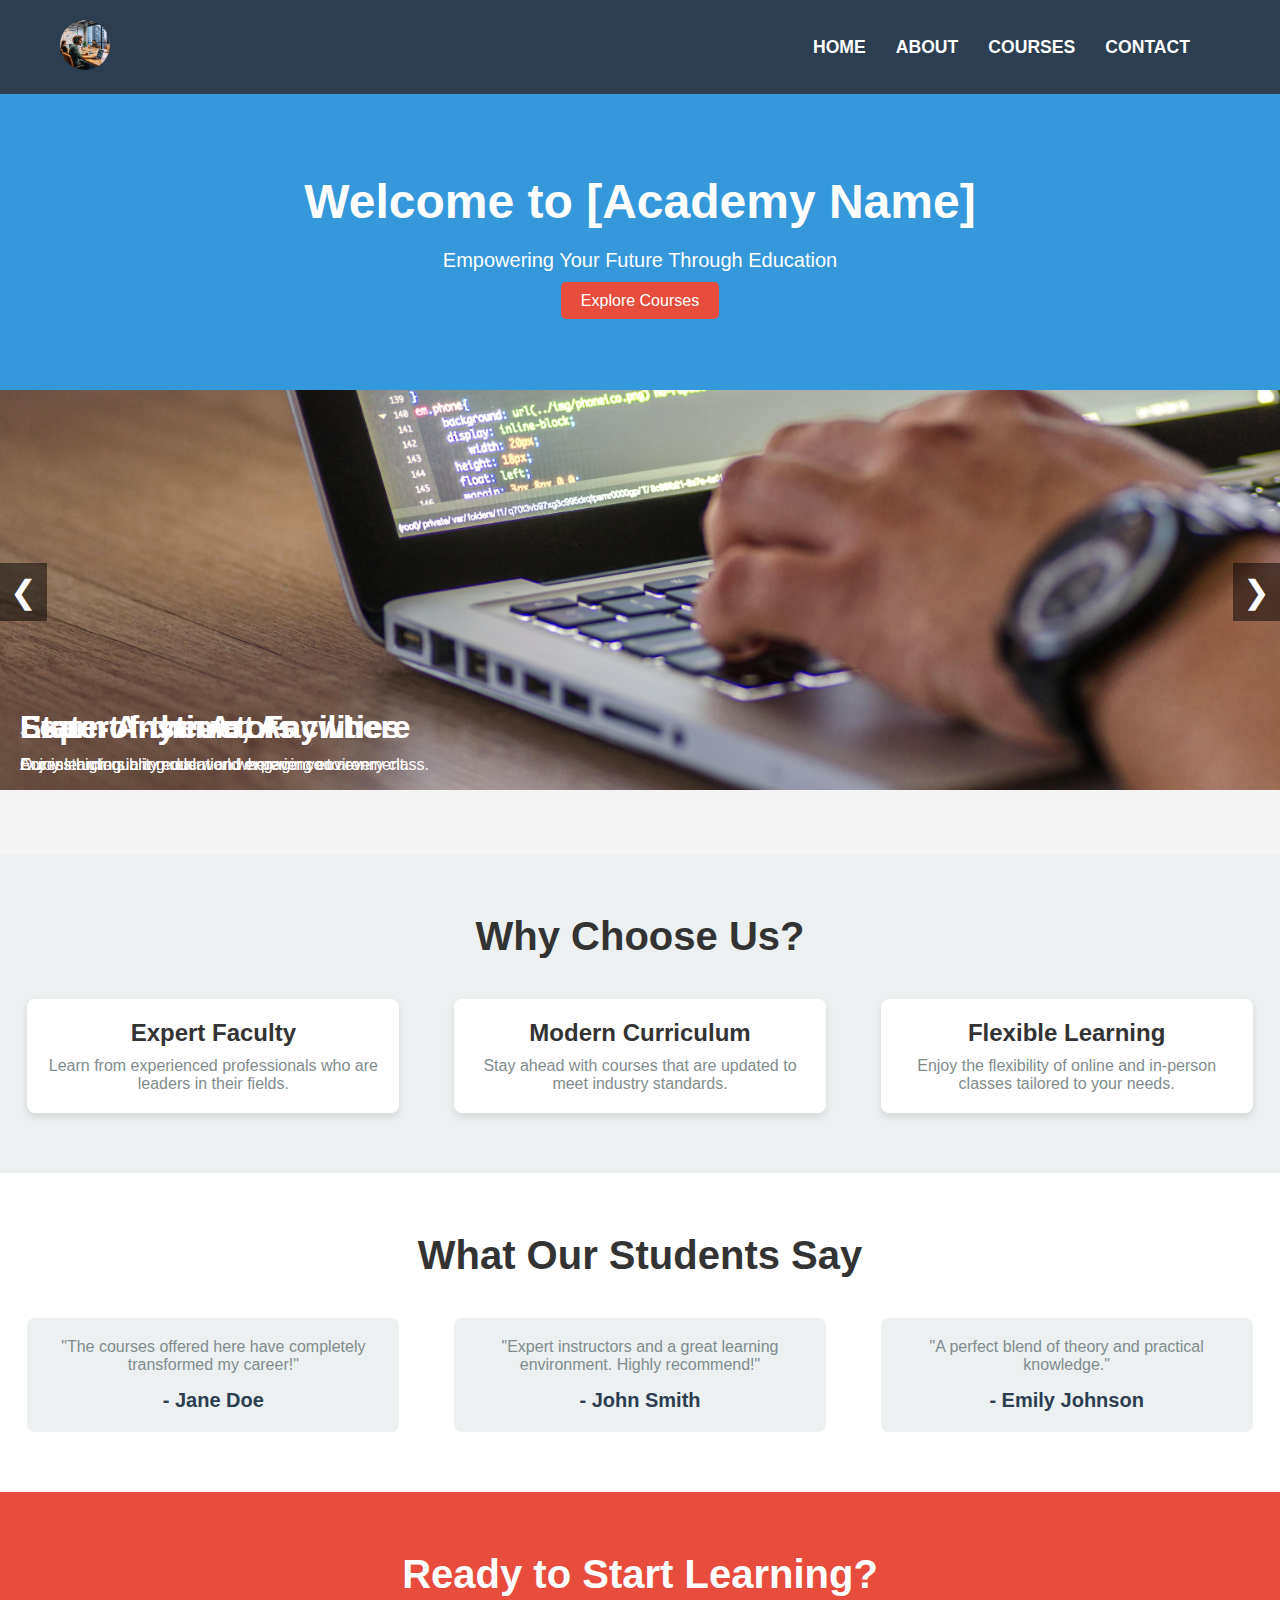
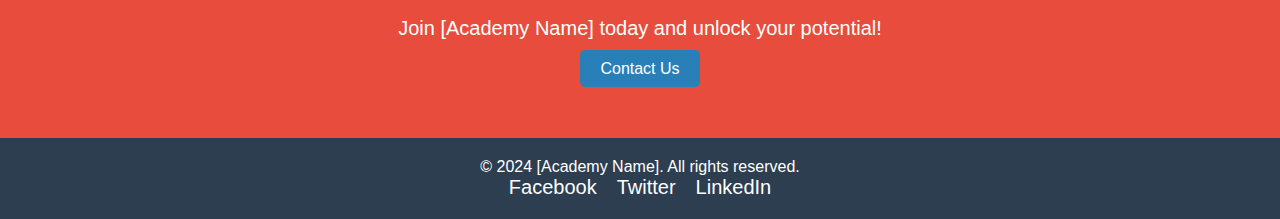
<file: index.html>
<!DOCTYPE html>
<html lang="en">
<head>
    <meta charset="UTF-8">
    <meta name="viewport" content="width=device-width, initial-scale=1.0">
    <title>Academy Name | Home</title>
    <link rel="stylesheet" href="css/style.css">
    <link rel="stylesheet" href="css/responsive.css">
</head>
<body>
    <!-- Header Section -->
    <header>
        <div class="container">
            <div class="logo">
                <img src="images/Profile.jpg" alt="Academy Logo">
            </div>
            <nav>
                <ul class="nav-links">
                    <li><a href="index.html">Home</a></li>
                    <li><a href="about.html">About</a></li>
                    <li><a href="courses.html">Courses</a></li>
                    <li><a href="contact.html">Contact</a></li>
                </ul>
            </nav>
        </div>
    </header>

    <!-- Hero Section -->
    <section class="hero">
        <div class="hero-content">
            <h1>Welcome to [Academy Name]</h1>
            <p>Empowering Your Future Through Education</p>
            <a href="courses.html" class="btn">Explore Courses</a>
        </div>
    </section>

    <!-- Slider Section -->
    <section class="slider">
        <div class="slider-container">
            <div class="slide">
                <img src="images/Slider2.jpg" alt="Slide 1">
                <div class="slide-caption">
                    <h2>Learn Anytime, Anywhere</h2>
                    <p>Access high-quality education wherever you are.</p>
                </div>
            </div>
            <div class="slide">
                <img src="images/Resume2.jpg" alt="Slide 2">
                <div class="slide-caption">
                    <h2>Expert Instructors</h2>
                    <p>Our instructors bring real-world experience to every class.</p>
                </div>
            </div>
            <div class="slide">
                <img src="images/5.jpeg" alt="Slider 3">
                <div class="slide-caption">
                    <h2>State-of-the-Art Facilities</h2>
                    <p>Enjoy learning in a modern and engaging environment.</p>
                </div>
            </div>
        </div>
        <div class="slider-controls">
            <span class="prev">&#10094;</span>
            <span class="next">&#10095;</span>
        </div>
    </section>

    <!-- Highlights Section -->
    <section class="highlights">
        <div class="container">
            <h2>Why Choose Us?</h2>
            <div class="highlight-items">
                <div class="highlight-item">
                    <h3>Expert Faculty</h3>
                    <p>Learn from experienced professionals who are leaders in their fields.</p>
                </div>
                <div class="highlight-item">
                    <h3>Modern Curriculum</h3>
                    <p>Stay ahead with courses that are updated to meet industry standards.</p>
                </div>
                <div class="highlight-item">
                    <h3>Flexible Learning</h3>
                    <p>Enjoy the flexibility of online and in-person classes tailored to your needs.</p>
                </div>
            </div>
        </div>
    </section>

    <!-- Testimonials Section -->
    <section class="testimonials">
        <div class="container">
            <h2>What Our Students Say</h2>
            <div class="testimonial-items">
                <div class="testimonial-item">
                    <p>"The courses offered here have completely transformed my career!"</p>
                    <h4>- Jane Doe</h4>
                </div>
                <div class="testimonial-item">
                    <p>"Expert instructors and a great learning environment. Highly recommend!"</p>
                    <h4>- John Smith</h4>
                </div>
                <div class="testimonial-item">
                    <p>"A perfect blend of theory and practical knowledge."</p>
                    <h4>- Emily Johnson</h4>
                </div>
            </div>
        </div>
    </section>

    <!-- Call-to-Action Section -->
    <section class="call-to-action">
        <div class="container">
            <h2>Ready to Start Learning?</h2>
            <p>Join [Academy Name] today and unlock your potential!</p>
            <a href="contact.html" class="btn">Contact Us</a>
        </div>
    </section>

    <!-- Footer Section -->
    <footer>
        <div class="container">
            <p>&copy; 2024 [Academy Name]. All rights reserved.</p>
            <ul class="social-links">
                <li><a href="#">Facebook</a></li>
                <li><a href="#">Twitter</a></li>
                <li><a href="#">LinkedIn</a></li>
            </ul>
        </div>
    </footer>

    <script src="js/main.js"></script>
</body>
</html>
</file>
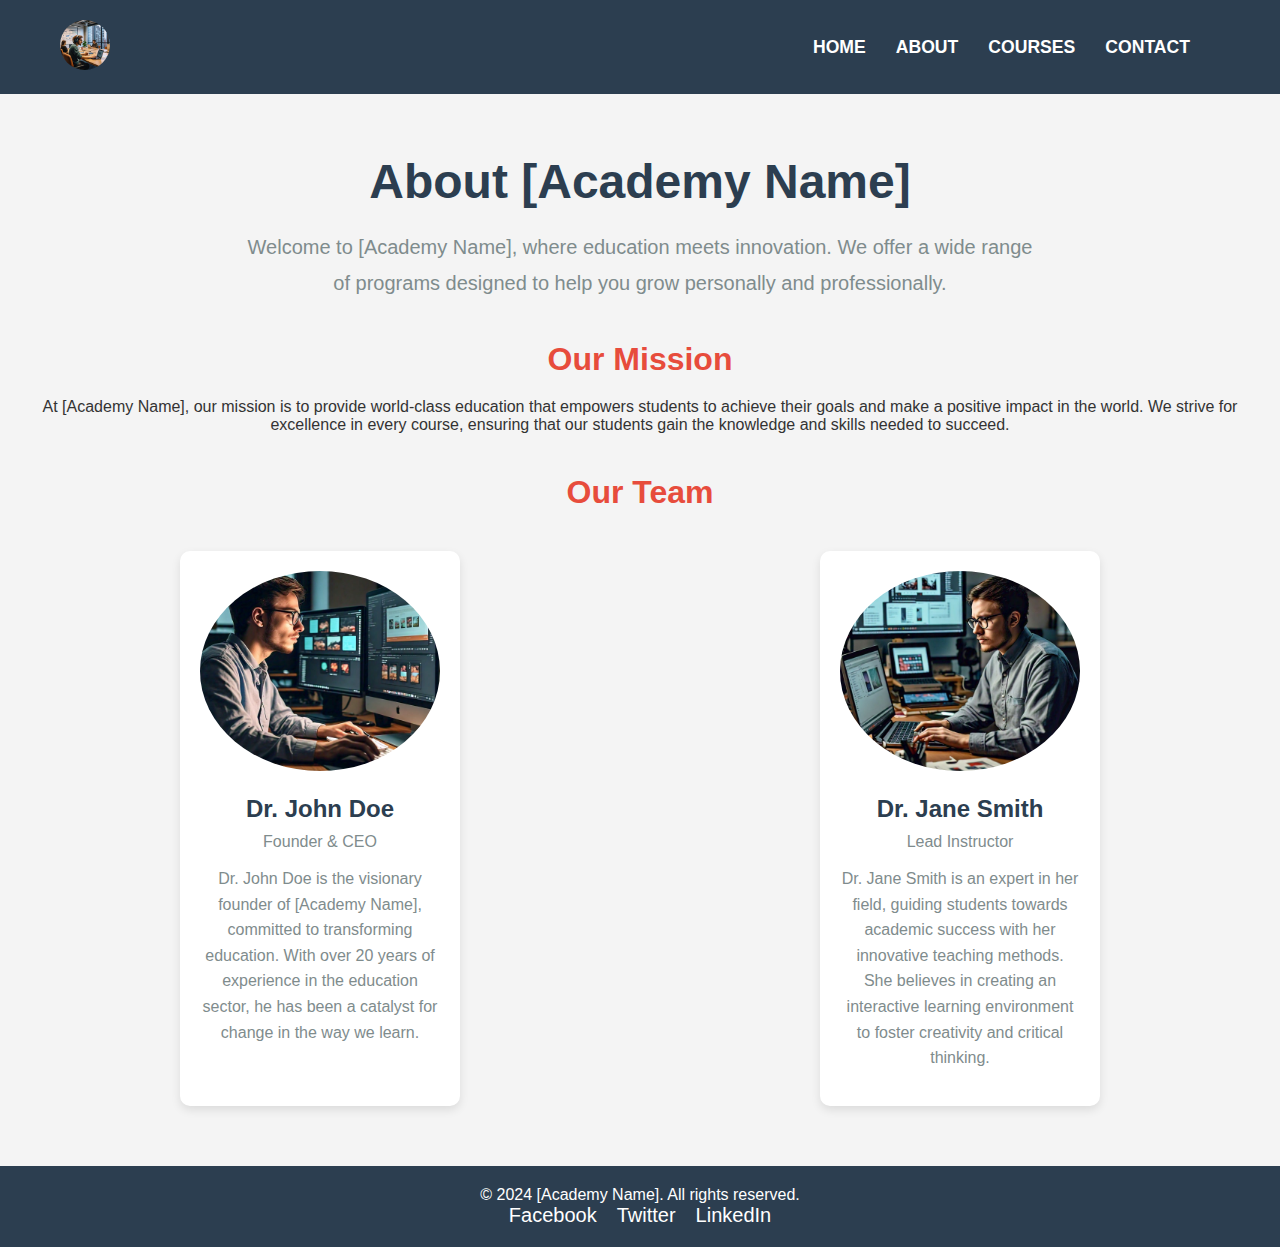
<file: about.html>
<!DOCTYPE html>
<html lang="en">
<head>
    <meta charset="UTF-8">
    <meta name="viewport" content="width=device-width, initial-scale=1.0">
    <title>About Us | Academy Name</title>
    <link rel="stylesheet" href="css/style.css">
    <link rel="stylesheet" href="css/responsive.css">
</head>
<body>
    <!-- Header Section -->
        <!-- Header Section -->
    <header>
        <div class="container">
            <div class="logo">
                <img src="images/Profile.jpg" alt="Academy Logo">
            </div>
            <nav>
                <ul class="nav-links">
                    <li><a href="index.html">Home</a></li>
                    <li><a href="about.html">About</a></li>
                    <li><a href="courses.html">Courses</a></li>
                    <li><a href="contact.html">Contact</a></li>
                </ul>
            </nav>
        </div>
    </header>

   <!-- About Us Section -->
<section class="about-us">
    <div class="container">
        <h1>About [Academy Name]</h1>
        <p class="intro">Welcome to [Academy Name], where education meets innovation. We offer a wide range of programs designed to help you grow personally and professionally.</p>
        
        <h2>Our Mission</h2>
        <p>At [Academy Name], our mission is to provide world-class education that empowers students to achieve their goals and make a positive impact in the world. We strive for excellence in every course, ensuring that our students gain the knowledge and skills needed to succeed.</p>

        <h2>Our Team</h2>
        <div class="team">
            <div class="team-member">
                <img src="images/5_left_coloum.jpg" alt="Faculty 1">
                <h3>Dr. John Doe</h3>
                <p>Founder & CEO</p>
                <p class="bio">Dr. John Doe is the visionary founder of [Academy Name], committed to transforming education. With over 20 years of experience in the education sector, he has been a catalyst for change in the way we learn.</p>
            </div>
            <div class="team-member">
                <img src="images/7_right_coloum.jpg" alt="Faculty 2">
                <h3>Dr. Jane Smith</h3>
                <p>Lead Instructor</p>
                <p class="bio">Dr. Jane Smith is an expert in her field, guiding students towards academic success with her innovative teaching methods. She believes in creating an interactive learning environment to foster creativity and critical thinking.</p>
            </div>
        </div>
    </div>
</section>


    <!-- Footer Section -->
    <footer>
        <div class="container">
            <p>&copy; 2024 [Academy Name]. All rights reserved.</p>
            <ul class="social-links">
                <li><a href="#">Facebook</a></li>
                <li><a href="#">Twitter</a></li>
                <li><a href="#">LinkedIn</a></li>
            </ul>
        </div>
    </footer>

    <script src="js/main.js"></script>
</body>
</html>
</file>
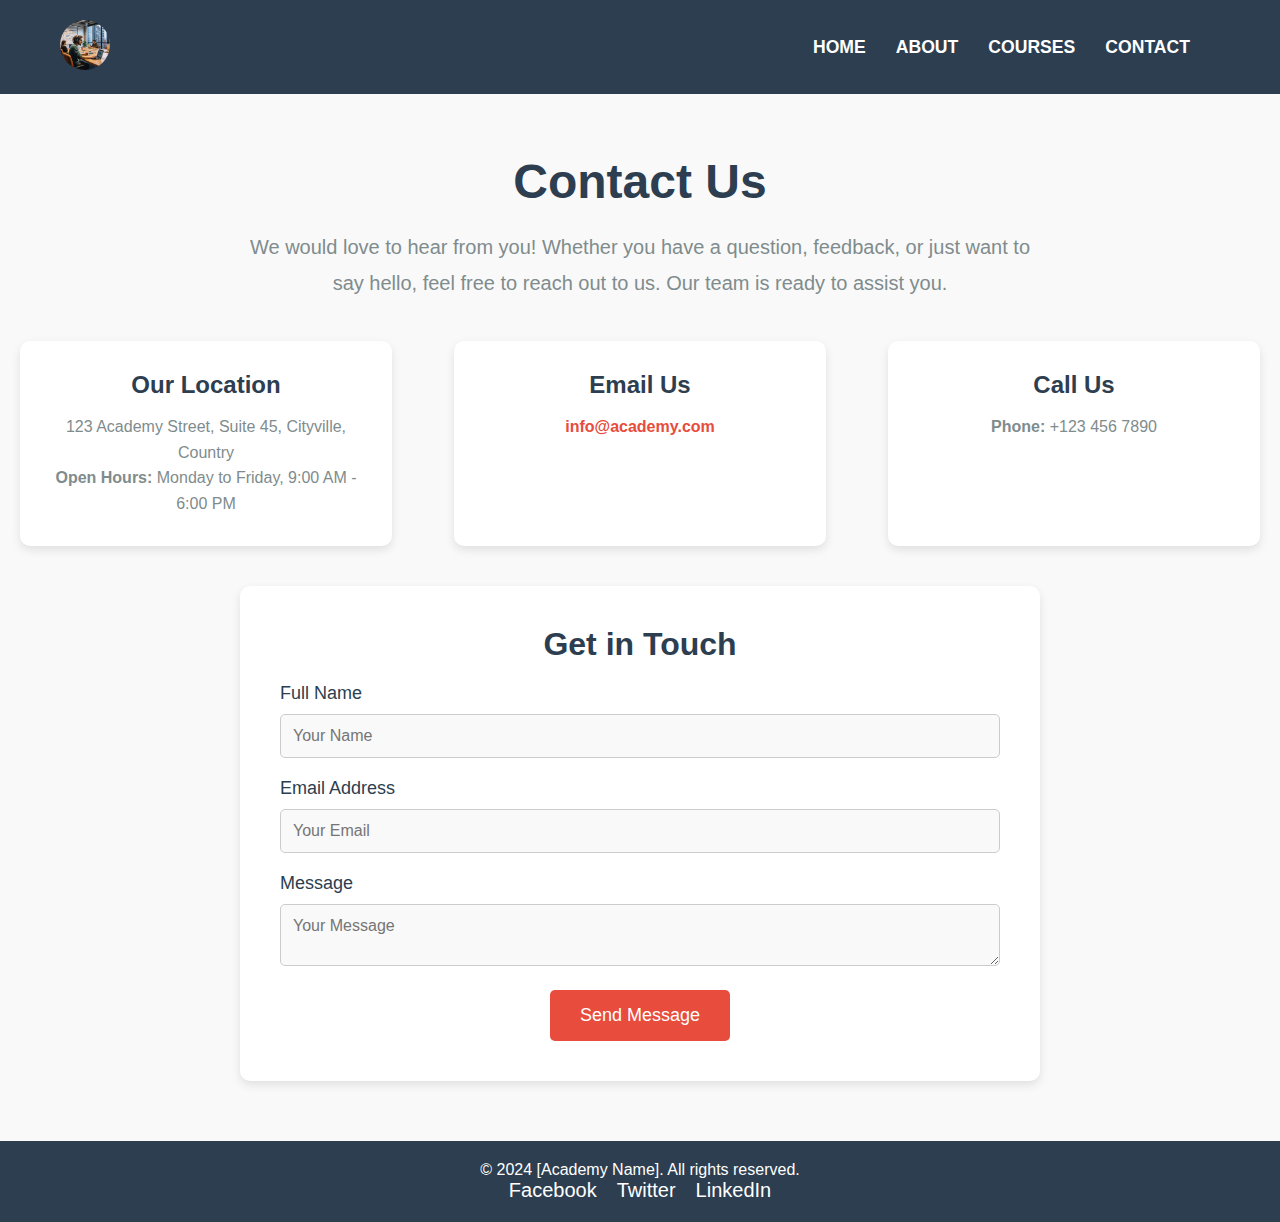
<file: contact.html>
<!DOCTYPE html>
<html lang="en">
<head>
    <meta charset="UTF-8">
    <meta name="viewport" content="width=device-width, initial-scale=1.0">
    <title>Courses | Academy Name</title>
    <link rel="stylesheet" href="css/style.css">
    <link rel="stylesheet" href="css/responsive.css">
</head>
<body>
    <!-- Header Section -->
    <header>
        <div class="container">
            <div class="logo">
                <img src="images/Profile.jpg" alt="Academy Logo">
            </div>
            <nav>
                <ul class="nav-links">
                    <li><a href="index.html">Home</a></li>
                    <li><a href="about.html">About</a></li>
                    <li><a href="courses.html">Courses</a></li>
                    <li><a href="contact.html">Contact</a></li>
                </ul>
            </nav>
        </div>
    </header>

<!-- Contact Section -->
<section class="contact">
    <div class="container">
        <h1>Contact Us</h1>
        <p class="intro">We would love to hear from you! Whether you have a question, feedback, or just want to say hello, feel free to reach out to us. Our team is ready to assist you.</p>

        <div class="contact-info">
            <div class="contact-item">
                <h2>Our Location</h2>
                <p>123 Academy Street, Suite 45, Cityville, Country</p>
                <p><strong>Open Hours:</strong> Monday to Friday, 9:00 AM - 6:00 PM</p>
            </div>
            <div class="contact-item">
                <h2>Email Us</h2>
                <p><a href="mailto:info@academy.com">info@academy.com</a></p>
            </div>
            <div class="contact-item">
                <h2>Call Us</h2>
                <p><strong>Phone:</strong> +123 456 7890</p>
            </div>
        </div>

        <div class="contact-form">
            <h2>Get in Touch</h2>
            <form action="#" method="POST" id="contact-form">
                <div class="form-group">
                    <label for="name">Full Name</label>
                    <input type="text" id="name" name="name" required placeholder="Your Name">
                </div>
                <div class="form-group">
                    <label for="email">Email Address</label>
                    <input type="email" id="email" name="email" required placeholder="Your Email">
                </div>
                <div class="form-group">
                    <label for="message">Message</label>
                    <textarea id="message" name="message" required placeholder="Your Message"></textarea>
                </div>
                <button type="submit" class="btn">Send Message</button>
            </form>
        </div>
    </div>
</section>


    

    <!-- Footer Section -->
    <footer>
        <div class="container">
            <p>&copy; 2024 [Academy Name]. All rights reserved.</p>
            <ul class="social-links">
                <li><a href="#">Facebook</a></li>
                <li><a href="#">Twitter</a></li>
                <li><a href="#">LinkedIn</a></li>
            </ul>
        </div>
    </footer>

    <script src="js/main.js"></script>
</body>
</html>
</file>
<file: css/style.css>
/* Global Styles */
* {
    margin: 0;
    padding: 0;
    box-sizing: border-box;
    font-family: Arial, sans-serif;
}

body {
    background-color: #f4f4f4;
    color: #333;
}
/* Header Styles */
header {
    background-color: #2c3e50; /* Dark background for contrast */
    padding: 20px 0;
    box-shadow: 0 4px 10px rgba(0, 0, 0, 0.1); /* Subtle shadow effect */
}

header .container {
    display: flex;
    justify-content: space-between;
    align-items: center;
    max-width: 1200px; /* Limiting the width for a more compact look */
    margin: 0 auto; /* Center the header */
    padding: 0 20px; /* Add some spacing inside */
}

header .logo img {
    width: 50px;
    border-radius: 50%; /* Circular logo */
    transition: transform 0.3s ease-in-out; /* Smooth logo hover effect */
}

header .logo img:hover {
    transform: scale(1.1); /* Enlarge the logo slightly on hover */
}

nav ul {
    list-style: none;
    display: flex;
}

nav ul li {
    margin-right: 30px; /* Increased margin for better spacing */
}

nav ul li a {
    color: white;
    text-decoration: none;
    font-weight: bold;
    font-size: 1.1rem; /* Slightly larger font */
    text-transform: uppercase; /* Make links uppercase */
    transition: color 0.3s ease; /* Smooth transition for hover effect */
}

nav ul li a:hover {
    color: #e74c3c; /* Change link color on hover */
    border-bottom: 2px solid #e74c3c; /* Add underline on hover */
}

/* Hero Section */
.hero {
    background-color: #3498db;
    color: white;
    text-align: center;
    padding: 80px 20px;
}

.hero .hero-content h1 {
    font-size: 3rem;
    margin-bottom: 20px;
}

.hero .hero-content p {
    font-size: 1.25rem;
    margin-bottom: 20px;
}

.hero .btn {
    background-color: #e74c3c;
    padding: 10px 20px;
    color: white;
    text-decoration: none;
    border-radius: 5px;
}

.hero .btn:hover {
    background-color: #c0392b;
}

/* Slider Styles */
.slider {
    position: relative;
    overflow: hidden;
    margin-bottom: 60px;
}

.slider-container {
    display: flex;
    transition: transform 0.5s ease-in-out;
}

.slide {
    min-width: 100%;
    box-sizing: border-box;
}

.slide img {
    width: 100%;
    height: 400px; /* Fixed height for the images in the slider */
    object-fit: cover; /* Ensures the image fills the area without distortion */
}

.slide-caption {
    position: absolute;
    bottom: 20px;
    left: 20px;
    color: white;
}

.slide-caption h2 {
    font-size: 2rem;
    margin-bottom: 10px;
}

.slide-caption p {
    font-size: 1rem;
}

.slider-controls {
    position: absolute;
    top: 50%;
    width: 100%;
    display: flex;
    justify-content: space-between;
    transform: translateY(-50%);
}

.prev, .next {
    background-color: rgba(0, 0, 0, 0.5);
    color: white;
    padding: 10px;
    border: none;
    font-size: 2rem;
    cursor: pointer;
}

.prev:hover, .next:hover {
    background-color: rgba(0, 0, 0, 0.7);
}

/* Highlights Section */
.highlights {
    padding: 60px 20px;
    background-color: #ecf0f1;
    text-align: center;
}

.highlights h2 {
    font-size: 2.5rem;
    margin-bottom: 40px;
}

.highlight-items {
    display: flex;
    justify-content: space-around;
    gap: 40px;
}

.highlight-item {
    background-color: white;
    padding: 20px;
    border-radius: 8px;
    width: 30%;
    box-shadow: 0 4px 8px rgba(0, 0, 0, 0.1);
}

.highlight-item h3 {
    font-size: 1.5rem;
    margin-bottom: 10px;
}

.highlight-item p {
    font-size: 1rem;
    color: #7f8c8d;
}

/* Testimonials Section */
.testimonials {
    padding: 60px 20px;
    background-color: #fff;
    text-align: center;
}

.testimonials h2 {
    font-size: 2.5rem;
    margin-bottom: 40px;
}

.testimonial-items {
    display: flex;
    justify-content: space-around;
    gap: 40px;
}

.testimonial-item {
    background-color: #ecf0f1;
    padding: 20px;
    border-radius: 8px;
    width: 30%;
}

.testimonial-item p {
    font-size: 1rem;
    color: #7f8c8d;
    margin-bottom: 15px;
}

.testimonial-item h4 {
    font-size: 1.25rem;
    font-weight: bold;
    color: #2c3e50;
}

/* Call-to-Action Section */
.call-to-action {
    background-color: #e74c3c;
    color: white;
    text-align: center;
    padding: 60px 20px;
}

.call-to-action h2 {
    font-size: 2.5rem;
    margin-bottom: 20px;
}

.call-to-action p {
    font-size: 1.25rem;
    margin-bottom: 20px;
}

.call-to-action .btn {
    background-color: #2980b9;
    padding: 10px 20px;
    color: white;
    text-decoration: none;
    border-radius: 5px;
}

.call-to-action .btn:hover {
    background-color: #3498db;
}

/* Footer Styles */
footer {
    background-color: #2c3e50;
    color: white;
    padding: 20px 0;
    text-align: center;
}

footer .social-links {
    list-style: none;
    display: flex;
    justify-content: center;
    gap: 20px;
}

footer .social-links li a {
    color: white;
    text-decoration: none;
    font-size: 1.25rem;
}

footer .social-links li a:hover {
    color: #3498db;
}

/* Mobile Menu Toggle */
.menu-toggle {
    display: none;
    background: none;
    border: none;
    font-size: 30px;
    color: white;
    cursor: pointer;
}

/* Show the menu toggle on small screens */
@media (max-width: 768px) {
    .menu-toggle {
        display: block;
    }

    .nav-links {
        display: none;
        flex-direction: column;
        align-items: center;
        width: 100%;
    }

    .nav-links.active {
        display: flex;
    }

    nav ul li {
        margin: 10px 0;
    }

    nav ul li a {
        font-size: 1.25rem;
        color: white;
    }

    /* Ensure slider images scale down properly */
    .slide img {
        width: 100%;
        height: 250px; /* Adjust the height for mobile */
        object-fit: cover;
    }
}

/* Scroll to Top Button */
.scroll-to-top {
    position: fixed;
    bottom: 20px;
    right: 20px;
    background-color: #2c3e50;
    color: white;
    padding: 15px;
    border-radius: 50%;
    font-size: 20px;
    border: none;
    display: none;
    cursor: pointer;
}

.scroll-to-top:hover {
    background-color: #3498db;
}



/* about page 
 about.html
        style for about page*/

        /* About Us Section */
.about-us {
    background-color: #f4f4f4; /* Light background to keep it clean */
    padding: 60px 20px;
    text-align: center;
}

.about-us h1 {
    font-size: 3rem;
    color: #2c3e50;
    margin-bottom: 20px;
    font-weight: bold;
}

.about-us .intro {
    font-size: 1.25rem;
    color: #7f8c8d;
    margin-bottom: 40px;
    line-height: 1.8;
    max-width: 800px;
    margin-left: auto;
    margin-right: auto;
}

.about-us h2 {
    font-size: 2rem;
    color: #e74c3c;
    margin-top: 40px;
    margin-bottom: 20px;
    font-weight: bold;
}

/* Team Section */
.team {
    display: flex;
    justify-content: space-around;
    gap: 40px;
    margin-top: 40px;
    flex-wrap: wrap; /* Allow the team members to stack on smaller screens */
}

.team-member {
    background-color: white;
    padding: 20px;
    border-radius: 10px;
    box-shadow: 0 4px 10px rgba(0, 0, 0, 0.1);
    width: 280px;
    text-align: center;
    transition: transform 0.3s ease-in-out;
}

.team-member img {
    width: 100%;
    height: 200px;
    object-fit: cover;
    border-radius: 50%;
    margin-bottom: 20px;
}

.team-member h3 {
    font-size: 1.5rem;
    color: #2c3e50;
    margin-bottom: 10px;
}

.team-member p {
    font-size: 1rem;
    color: #7f8c8d;
    margin-bottom: 15px;
}

.team-member .bio {
    font-size: 1rem;
    color: #7f8c8d;
    line-height: 1.6;
}

.team-member:hover {
    transform: translateY(-10px); /* Lift up the team member card on hover */
}

@media (max-width: 768px) {
    .team {
        flex-direction: column;
        align-items: center;
    }
}



/* courses page 
        courses.html
                    style for courses*/


                    /* Courses Section */
.courses {
    background-color: #f9f9f9; /* Soft background to make the content stand out */
    padding: 60px 20px;
    text-align: center;
}

.courses h1 {
    font-size: 3rem;
    color: #2c3e50;
    margin-bottom: 20px;
    font-weight: bold;
}

.courses .intro {
    font-size: 1.25rem;
    color: #7f8c8d;
    margin-bottom: 40px;
    line-height: 1.8;
    max-width: 800px;
    margin-left: auto;
    margin-right: auto;
}

/* Course Items */
.course-item {
    display: flex;
    flex-direction: row;
    justify-content: space-between;
    background-color: white;
    padding: 20px;
    margin-bottom: 40px;
    border-radius: 10px;
    box-shadow: 0 4px 10px rgba(0, 0, 0, 0.1);
    transition: transform 0.3s ease-in-out;
    align-items: center;
}

.course-item:hover {
    transform: translateY(-10px); /* Hover effect for course items */
}

.course-image img {
    width: 100%;
    max-width: 300px;
    height: 200px;
    object-fit: cover;
    border-radius: 8px;
    margin-right: 20px;
}

.course-info {
    max-width: 600px;
    text-align: left;
}

.course-info h2 {
    font-size: 1.75rem;
    color: #2c3e50;
    margin-bottom: 15px;
}

.course-info p {
    font-size: 1rem;
    color: #7f8c8d;
    margin-bottom: 20px;
    line-height: 1.6;
}

.course-info .btn {
    font-size: 1.125rem;
    color: #fff;
    background-color: #e74c3c;
    padding: 10px 20px;
    border-radius: 5px;
    text-decoration: none;
    transition: background-color 0.3s ease;
}

.course-info .btn:hover {
    background-color: #c0392b; /* Darker shade on hover */
}

@media (max-width: 768px) {
    .course-item {
        flex-direction: column;
        align-items: center;
    }

    .course-image img {
        max-width: 100%;
        margin-bottom: 20px;
    }

    .course-info {
        text-align: center;
    }
}


/* contact page 
        contact.html
                    style for contact*/


                    /* contact Section */

/* Contact Section */
.contact {
    background-color: #f9f9f9;
    padding: 60px 20px;
    text-align: center;
}

.contact h1 {
    font-size: 3rem;
    color: #2c3e50;
    margin-bottom: 20px;
    font-weight: bold;
}

.contact .intro {
    font-size: 1.25rem;
    color: #7f8c8d;
    margin-bottom: 40px;
    line-height: 1.8;
    max-width: 800px;
    margin-left: auto;
    margin-right: auto;
}

/* Contact Information */
.contact-info {
    display: flex;
    justify-content: space-between;
    margin-bottom: 40px;
}

.contact-info .contact-item {
    background-color: white;
    padding: 30px;
    border-radius: 10px;
    box-shadow: 0 4px 10px rgba(0, 0, 0, 0.1);
    width: 30%;
}

.contact-info .contact-item h2 {
    font-size: 1.5rem;
    color: #2c3e50;
    margin-bottom: 15px;
}

.contact-info .contact-item p {
    font-size: 1rem;
    color: #7f8c8d;
    line-height: 1.6;
}

.contact-info .contact-item a {
    color: #e74c3c;
    text-decoration: none;
    font-weight: bold;
}

/* Contact Form */
.contact-form {
    background-color: white;
    padding: 40px;
    border-radius: 10px;
    box-shadow: 0 4px 10px rgba(0, 0, 0, 0.1);
    max-width: 800px;
    margin-left: auto;
    margin-right: auto;
}

.contact-form h2 {
    font-size: 2rem;
    color: #2c3e50;
    margin-bottom: 20px;
}

.contact-form .form-group {
    margin-bottom: 20px;
    text-align: left;
}

.contact-form label {
    font-size: 1.125rem;
    color: #2c3e50;
    margin-bottom: 10px;
    display: block;
}

.contact-form input,
.contact-form textarea {
    width: 100%;
    padding: 12px;
    font-size: 1rem;
    border: 1px solid #ccc;
    border-radius: 5px;
    background-color: #f9f9f9;
}

.contact-form input:focus,
.contact-form textarea:focus {
    border-color: #e74c3c;
    outline: none;
}

.contact-form button {
    background-color: #e74c3c;
    color: white;
    font-size: 1.125rem;
    padding: 15px 30px;
    border: none;
    border-radius: 5px;
    cursor: pointer;
    transition: background-color 0.3s ease;
}

.contact-form button:hover {
    background-color: #c0392b;
}

/* Responsive Design */
@media (max-width: 768px) {
    .contact-info {
        flex-direction: column;
        align-items: center;
    }

    .contact-info .contact-item {
        width: 100%;
        margin-bottom: 20px;
    }

    .contact-form {
        padding: 30px;
    }
}
</file>
<file: css/responsive.css>
/* For screens smaller than 768px */
@media (max-width: 768px) {
    .nav-links {
        flex-direction: column;
        text-align: center;
    }
    .hero-content h1 {
        font-size: 1.5rem;
    }
    .course-item {
        margin-bottom: 20px;
    }
}
/* Mobile View (for screens less than 768px wide) */
@media (max-width: 768px) {
    header .container {
        flex-direction: column;
        align-items: center;
    }

    .nav-links {
        flex-direction: column;
        align-items: center;
    }

    .hero-content h1 {
        font-size: 2rem;
    }

    .highlight-items {
        flex-direction: column;
        align-items: center;
    }

    .highlight-item, .testimonial-item {
        width: 80%;
        margin-bottom: 20px;
    }

    .slider-container {
        flex-direction: column;
    }

    .social-links {
        flex-direction: column;
    }
}
</file>
